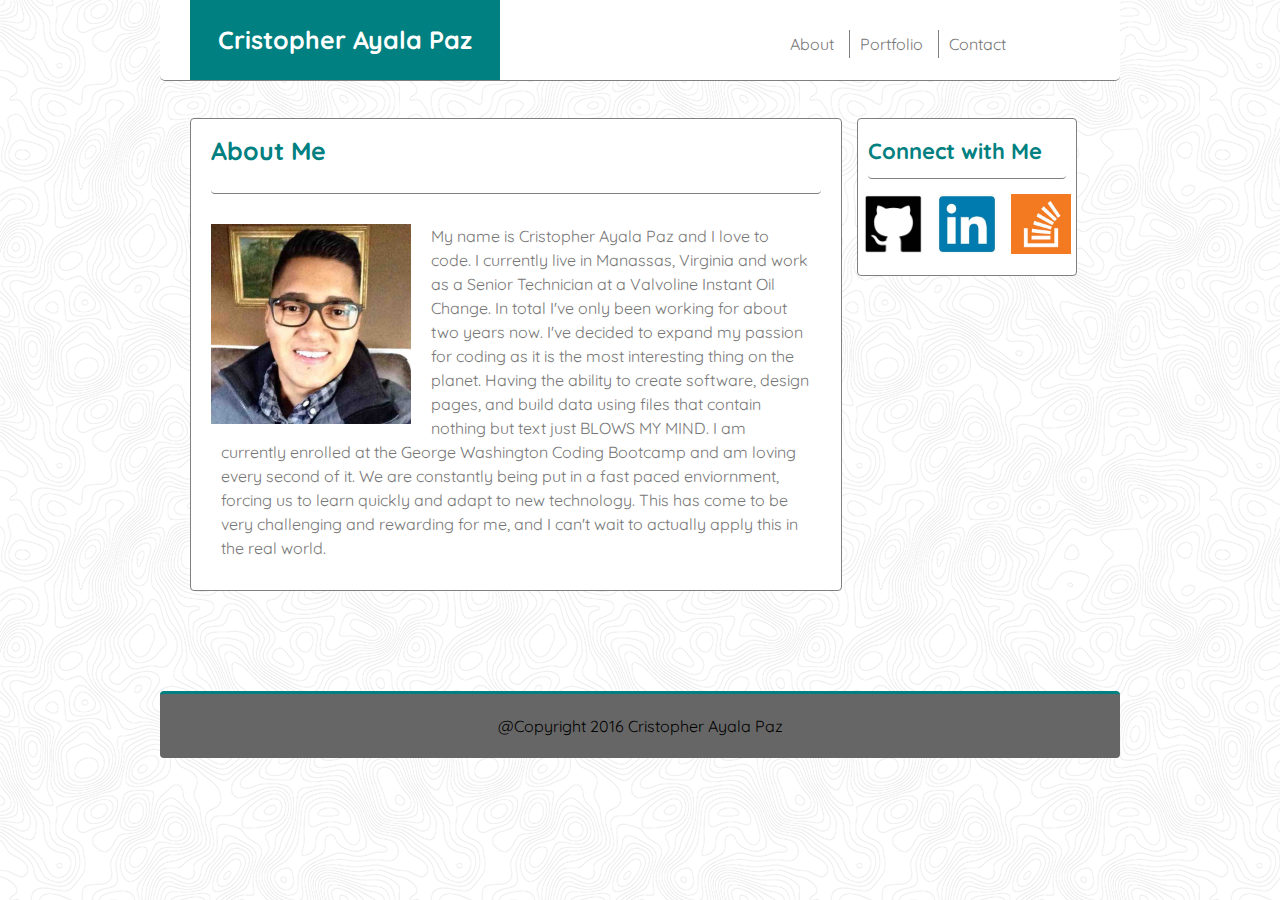
<file: index.html>
<!DOCTYPE html>
<html lang="en">
<head>
	<meta charset="utf-8">
	<meta name="viewport" content="width=device-width, initial-scale=1.0">
	<title>Responsive Portfolio</title>
	<link rel="stylesheet" type="text/css" href="assets/css/reset.css">
	<link href="https://fonts.googleapis.com/css?family=Quicksand" rel="stylesheet">
	<link rel="stylesheet" type="text/css" href="assets/css/style.css">
</head>

<body>

	<ul>
		<li><a id="logo">Cristopher Ayala Paz</a></li>	
		<li><a id="nav-about" href="index.html">About</a></li>
		<li><a id="nav-portfolio" href="portfolio.html">Portfolio</a></li>
		<li><a id="nav-contact" href="contact.html">Contact</a></li>
	</ul>

	<section id="main">

		<h2 id="main-heading">About Me</h2>

		<img id="cris-image" src="assets/images/me.jpg" alt="Cristopher Ayala Paz">

		<p>My name is Cristopher Ayala Paz and I love to code. I currently live in Manassas, Virginia and work as a Senior Technician at a Valvoline Instant Oil Change. In total I've only been working for about two years now. I've decided to expand my passion for coding as it is the most interesting thing on the planet. Having the ability to create software, design pages, and build data using files that contain nothing but text just BLOWS MY MIND. I am currently enrolled at the George Washington Coding Bootcamp and am loving every second of it. We are constantly being put in a fast paced enviornment, forcing us to learn quickly and adapt to new technology. This has come to be very challenging and rewarding for me, and I can't wait to actually apply this in the real world.</p>

	</section>

	<aside id="connect">

		<h2 id="connectMe">Connect with Me</h2>

		<a href="https://github.com/crisayala16" target="_blank">
			<img id="git-image" src="assets/images/git.jpg" alt="git hug logo">
		</a>

		<a href="https://www.linkedin.com/in/cris-ayala-862a24122/" target="_blank">
			<img id="link-image" src="assets/images/linkedin.jpg" alt="linked in logo">
		</a>

		<a href="http://stackoverflow.com/users/7362845/cristoper-ayala-paz" target="_blank">
			<img id="sof-image" src="assets/images/sof.jpg" alt="stack over flow logo">
		</a>

	</aside>

	<footer id="footer">@Copyright 2016 Cristopher Ayala Paz</footer>
	
</body>
</html>
</file>
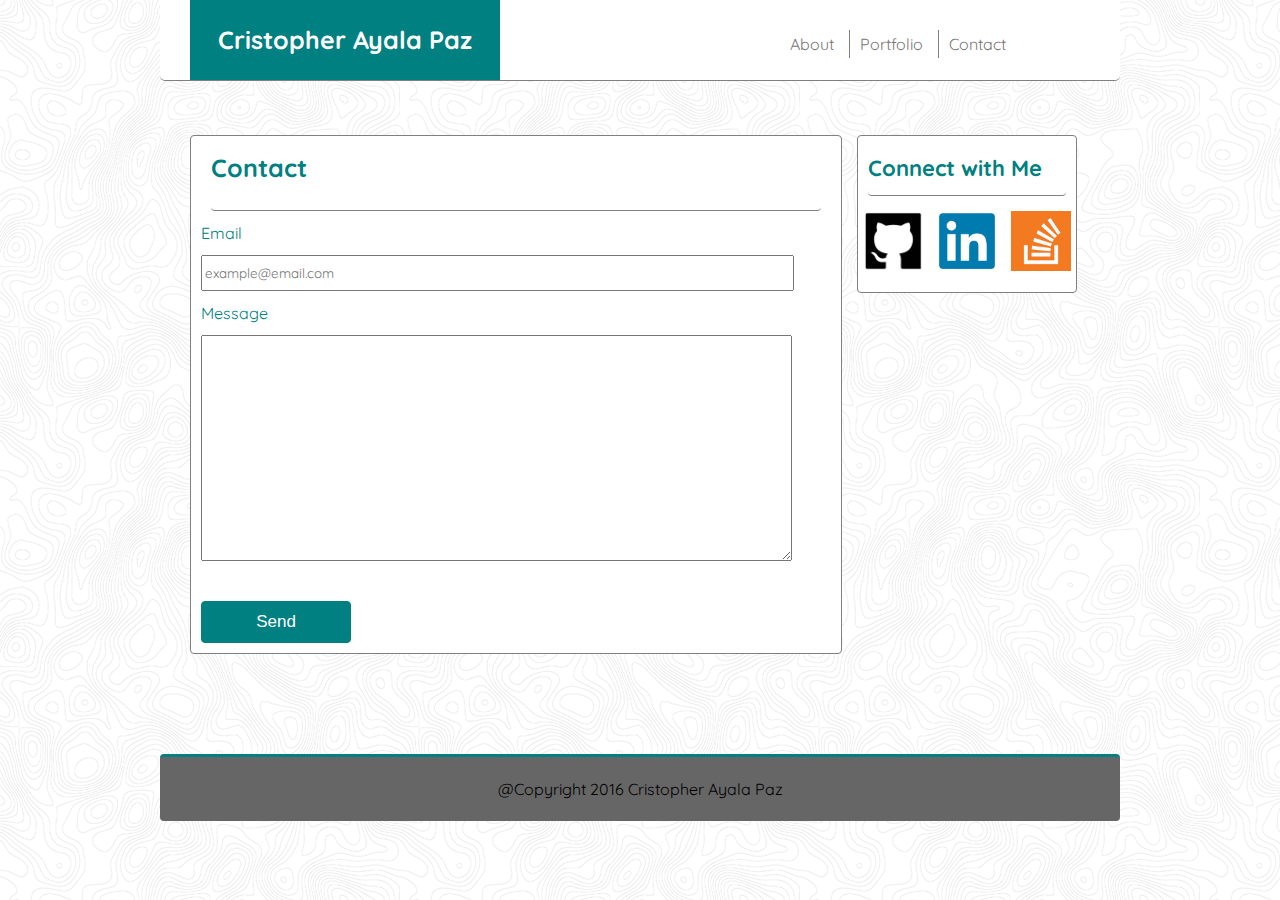
<file: contact.html>
<!DOCTYPE html>
	<html lang="en">
	<head>
		<meta charset="utf-8">
		<meta name="viewport" content="width=device-width, initial-scale=1.0">
		<title>Contact</title>
		<link rel="stylesheet" type="text/css" href="assets/css/reset.css">
		<link href="https://fonts.googleapis.com/css?family=Quicksand" rel="stylesheet">
		<link rel="stylesheet" type="text/css" href="assets/css/style.css">
	</head>

	<body>

		<ul>
			<li><a id="logo">Cristopher Ayala Paz</a></li>	
			<li><a id="nav-about" href="index.html">About</a></li>
			<li><a id="nav-portfolio" href="portfolio.html">Portfolio</a></li>
			<li><a id="nav-contact" href="contact.html">Contact</a></li>
		</ul>

		<br>
		<section id="main">

			<h2 id="main-heading">Contact</h2>
				
				<form id="myform" method="post">

					<h3>Email</h3>
					<input id="name" type="text" name="from_name" placeholder="example@email.com"/>
					<h3>Message</h3>
					<textarea id="mes" name="message_html" cols="60" rows="20"></textarea>
					<br><br>
					<button id="sub">
						Send
					</button>
				</form>
		</section>

		<aside id="connect">

			<h2 id="connectMe">Connect with Me</h2>

			<a href="https://github.com/crisayala16" target="_blank">
				<img id="git-image" src="assets/images/git.jpg" alt="git hug logo">
			</a>

			<a href="https://www.linkedin.com/in/cris-ayala-862a24122/" target="_blank">
				<img id="link-image" src="assets/images/linkedin.jpg" alt="linked in logo">
			</a>

			<a href="http://stackoverflow.com/users/7362845/cristoper-ayala-paz" target="_blank">
				<img id="sof-image" src="assets/images/sof.jpg" alt="stack over flow logo">
			</a>

		</aside>

		<footer id="footer">@Copyright 2016 Cristopher Ayala Paz</footer>
		<script src="https://code.jquery.com/jquery-3.1.1.js" integrity="sha256-16cdPddA6VdVInumRGo6IbivbERE8p7CQR3HzTBuELA=" crossorigin="anonymous"></script>
		<script type="text/javascript" src="https://cdn.emailjs.com/dist/email.min.js"></script>
		<script type="text/javascript">
			(function(){
				emailjs.init("user_kPGPWQtVjlC1bYh37c7xj");
			})();
		</script>
		<script type="text/javascript" src='assets/javascript/email.js'></script>
	</body>
	</html>
</file>
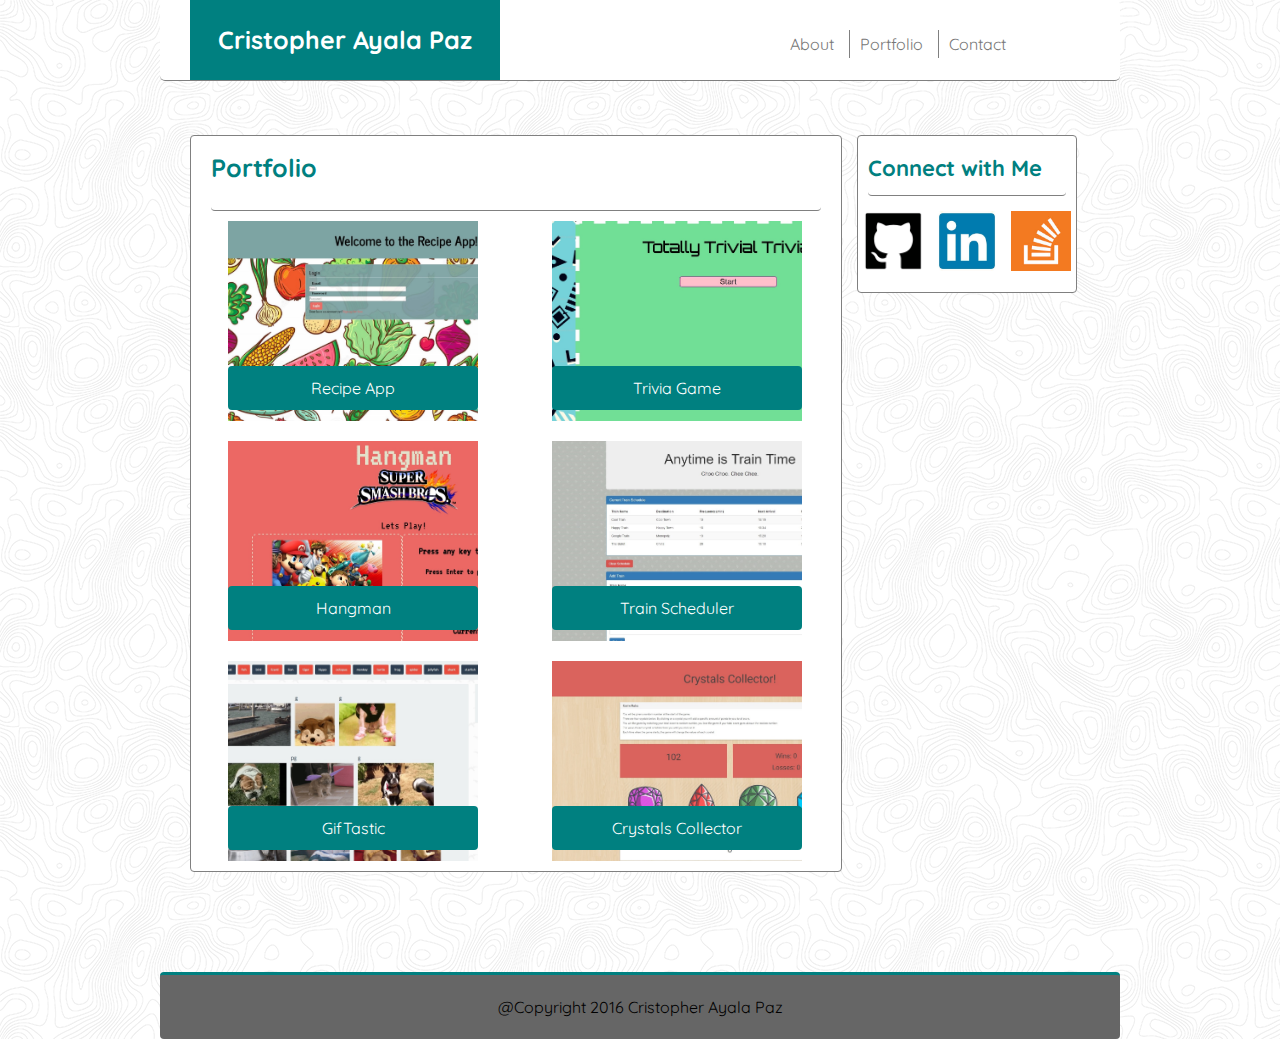
<file: portfolio.html>
<!DOCTYPE html>
<html lang="en">
<head>
	<meta charset="utf-8">
	<meta name="viewport" content="width=device-width, initial-scale=1.0">
	<title>Portfolio</title>
	<link rel="stylesheet" type="text/css" href="assets/css/reset.css">
	<link href="https://fonts.googleapis.com/css?family=Quicksand" rel="stylesheet">
	<link rel="stylesheet" type="text/css" href="assets/css/style.css">
</head>
<body>
	<ul>
		<li><a id="logo">Cristopher Ayala Paz</a></li>	
		<li><a id="nav-about" href="index.html">About</a></li>
		<li><a id="nav-portfolio" href="portfolio.html">Portfolio</a></li>
		<li><a id="nav-contact" href="contact.html">Contact</a></li>
	</ul>
	<br>
	<section id="main">
		<h2 id="main-heading">Portfolio</h2>
		<form>
			<div class="port" id="img1">
				<a target="_blank" href="https://crisayala16.github.io/Recipe-App/"><h3 class="btn">Recipe App</h3></a>
			</div>
			<div class="port" id="img2">
				<a target="_blank" href="https://crisayala16.github.io/TriviaGame/"><h3 class="btn">Trivia Game</h3></a>
			</div>
			<br>
			<div class="port" id="img3">
				<a target="_blank" href="https://crisayala16.github.io/Hangman-Game/"><h3 class="btn">Hangman</h3></a>
			</div>
			<div class="port" id="img4">
				<a target="_blank" href="https://crisayala16.github.io/Train-Scheduler/"><h3 class="btn">Train Scheduler</h3></a>
			</div>
			<br>
			<div class="port" id="img5">
				<a target="_blank" href="https://crisayala16.github.io/GifTastic/"><h3 class="btn">GifTastic</h3></a>
			</div>
			<div class="port" id="img6">
				<a target="_blank" href="https://crisayala16.github.io/week-4-game/"><h3 class="btn">Crystals Collector</h3></a>
			</div>
		</form>
	</section>
	<aside id="connect">

		<h2 id="connectMe">Connect with Me</h2>

		<a href="https://github.com/crisayala16" target="_blank">
			<img id="git-image" src="assets/images/git.jpg" alt="git hug logo">
		</a>

		<a href="https://www.linkedin.com/in/cris-ayala-862a24122/" target="_blank">
			<img id="link-image" src="assets/images/linkedin.jpg" alt="linked in logo">
		</a>

		<a href="http://stackoverflow.com/users/7362845/cristoper-ayala-paz" target="_blank">
			<img id="sof-image" src="assets/images/sof.jpg" alt="stack over flow logo">
		</a>

	</aside>

	<footer id="footer">@Copyright 2016 Cristopher Ayala Paz</footer>
	
</body>
</html>
</file>
<file: assets/css/style.css>
body{
	margin: 0 auto;
	width: 960px;
	line-height: 150%;
	background: url("../images/topography.png");
	font-family: 'Quicksand', sans-serif;
}
p{
	color: #777777;
	margin: 30px;
}

ul{
	background: #ffffff;
	list-style-type: none;
	margin: 0 auto;
	padding: 0;
	width: 100%;
	height: 80px;
	border-bottom: 1px solid grey;
	border-radius: 5px;
}

#nav-about, #nav-portfolio, #nav-contact{
	margin: 30px 0;
	text-decoration: none;
	color: #777777;
	text-align: center;
	padding: 2px 10px;
	float: left;
}
h1{
	background-color: teal;
	margin-right: 150px;
	text-align: center;
}

h3{
	margin: 10px;
	color: teal;
}

#name{
	margin: 0 10px;
	width: 90%;
	height: 30px;
	font-family: 'Quicksand', sans-serif;
}

#mes{
	margin: 0 10px 10px 10px;
	width: 90%;
	height: 220px;
	font-family: 'Quicksand', sans-serif;
}

#nav-about, #nav-portfolio{
	border-right: 1px solid grey;
	padding-right: 15px;

}

#sub{
	text-align: center;
	margin: 0 10px 10px 10px;
	width: 150px;
	padding: 10px 0px;
	font-size: 17px;
	background: teal;
	color: white;
	border: 1px solid teal;
	border-radius: 4px;

}

#subb:hover{
	background: black;
	color: teal;
}

#logo{
	float: left;
	color: #ffffff;
	font-size: 25px;
	background-color: teal;
	font-weight: bold;
	padding: 28px;
	margin-right: 280px;
	margin-left: 30px;
}

#main-heading{
	font-size: 25px;
	font-weight: bold;
	color: teal;
	display: block;
	margin: 20px 20px 0px 20px;
	margin-left: 20px;
	margin-right: 20px;
	padding-bottom: 30px;
	border-bottom: 1px solid grey;
	border-radius: 4px;

}

#connectMe{
	font-size: 22px;
	font-weight: bold;
	color: teal;
	display: block;
	margin: 20px 20px 0px 20px;
	margin-left: 10px;
	margin-right: 10px;
	padding-bottom: 15px;
	border-bottom: 1px solid grey;
	border-radius: 4px;

}

#main{
	background-color: #ffffff;
	width: 650px;
	float: left;
	margin-left: 30px;
	margin-right: 15px;
	margin-top: 30px;
	border: 1px solid grey;
	border-radius: 4px;

}

#connect{
	background-color: #ffffff;
	margin: 30px auto;
	width: auto;
	float: left;
	border: 1px solid grey;
	border-radius: 4px;


}
#git-image, #link-image, #sof-image{
	width: 60px;
	height: 60px;
	margin: 15px 5px;
	text-align: center;
}

#cris-image{
	display: inline;
	float: left;
	margin: 30px 20px 10px 20px;
	width: 200px;
	height: 200px;
}

#footer{
	padding: 20px 0px;
	background: #666666;
	border-top: 3px solid teal;
	border-radius: 4px;

	margin-top: 100px;
	width: 960px;
	margin: 0 auto;
	text-align: center;
	clear: both;
	position: relative;
	top: 100px;
}

.port{
	width: 250px;
	height: 200px;
	margin: 10px 37px;

}


#img1{
	float: left;
	background-image: url(../images/img1.jpg);
	background-size: cover;

}

#img2{
	float: left;
	background-image: url(../images/img2.jpg);
	background-size: cover;

}

#img3{
	float: left;
	background-image: url(../images/img3.jpg);
	background-size: cover;

}

#img4{
	float: left;
	background-image: url(../images/img4.jpg);
	background-size: cover;

}

#img5{
	float: left;	
	background-image: url(../images/img5.jpg);
	background-size: cover;

}
#img6{
	float: left;	
	background-image: url(../images/img6.jpg);
	background-size: cover;
	
}

.btn{
	text-align: center;
	width: 250px;
	padding: 10px 0px;
	background: teal;
	color: white;
	margin-top: 145px;
	margin-left: auto;
	margin-right: auto;
	border-radius: 4px;

}
a{
	text-decoration: none;
}
.btn:hover{
	color: teal;
	background: black;
}

@media only screen and (max-width:980px){
	body{
		width: 836px;
		margin: 0 auto;
	}
	#logo{
		margin-left: 107px;
		margin-right: 170px;
		width: 270px;
		padding: 28px 10px;

	}
	#nav-about, #nav-portfolio, #nav-contact{
		padding: 2px 10px;
		font-size: 15px;
		margin-top: 30px;
	}
	#main{
		margin-top: 30px;
		margin-left: 107px;
		width: 360px;
		margin-right: 30px;
	}
	#connect{
		width: 228px;
		height: 170px;
		margin-top: 30px;
	}
	#connectMe{
		text-align: center;
	}
	#cris-image{
		width: 250px;
		height: 228px;
		display: block;
		margin: 25px 55px;
	}	
	#git-image, #link-image, #sof-image{
		width: 50px;
		height: 50px;
		float: left;
		margin: 25px 5px;
	}
	#git-image{
		margin-left: 24px;
	}
	.port{
		margin-left: 55px;
	}
	#footer{
		width: 100%;
		text-align: center;
	}
}
@media only screen and (max-width:768px){
	body{
		width: 712px;
		margin: 0 auto;
	}
	#logo{
		margin-left: 20px;
		margin-right: 150px;
		width: 270px;
		padding: 28px 10px;
	}
	#nav-about, #nav-portfolio, #nav-contact{
		padding: 2px 10px;
		font-size: 15px;
		margin-top: 30px;
	}
	#main{
		margin: 38px 20px;
		width: 678px;
	}
	#connect{
		width: 678px;
		height: 170px;
		margin-left: 20px;
		margin-top: 0px;
	}
	#connectMe{
		text-align: left;
		margin-left: 15px;
	}
	#cris-image{
		width: 250px;
		height: 228px;
		margin: 30px;
	}	
	#git-image, #link-image, #sof-image{
		width: 50px;
		height: 50px;
		float: left;
		margin: 25px 5px;
	}
	#git-image{
		margin-left: 24px;
	}
	.port{
		margin: 10px 44.5px;
	}
	#footer{
		width: 768px;
		float: left;
		text-align: center;
	}
}
@media only screen and (max-width:640px){
	body{
		width: 437px;
		margin: 0 auto;
	}
	ul{
		height: 106px;
	}
	#logo{
		display: block;
		width: 437px;
		padding: 10px 0px;
		margin: 0 auto;
		text-align: center;
	}
	#nav-about, #nav-portfolio, #nav-contact{
		padding: 0px 50px;
		float: left;
		margin-top: 25px;
		font-size: 13px;
	}
	#main{
		width: 410px;
		margin: 0 10px;

	}
	#connect{
		width: 410px;
		height: 170px;
		margin: 20px 10px;
	}
	#connectMe{
		text-align: left;
		margin-left: 15px;
	}
	#cris-image{
		width: 250px;
		height: 228px;
		margin: 30px;
		float: none;
		margin-left: 80px;
	}	
	#git-image, #link-image, #sof-image{
		width: 50px;
		height: 50px;
		float: left;
		margin: 25px 5px;
	}
	#git-image{
		margin-left: 24px;
	}
	.port{
		margin: 5px 80px;
	}
	#footer{
		width: 437px;
		text-align: center;
	}
	
}
</file>
